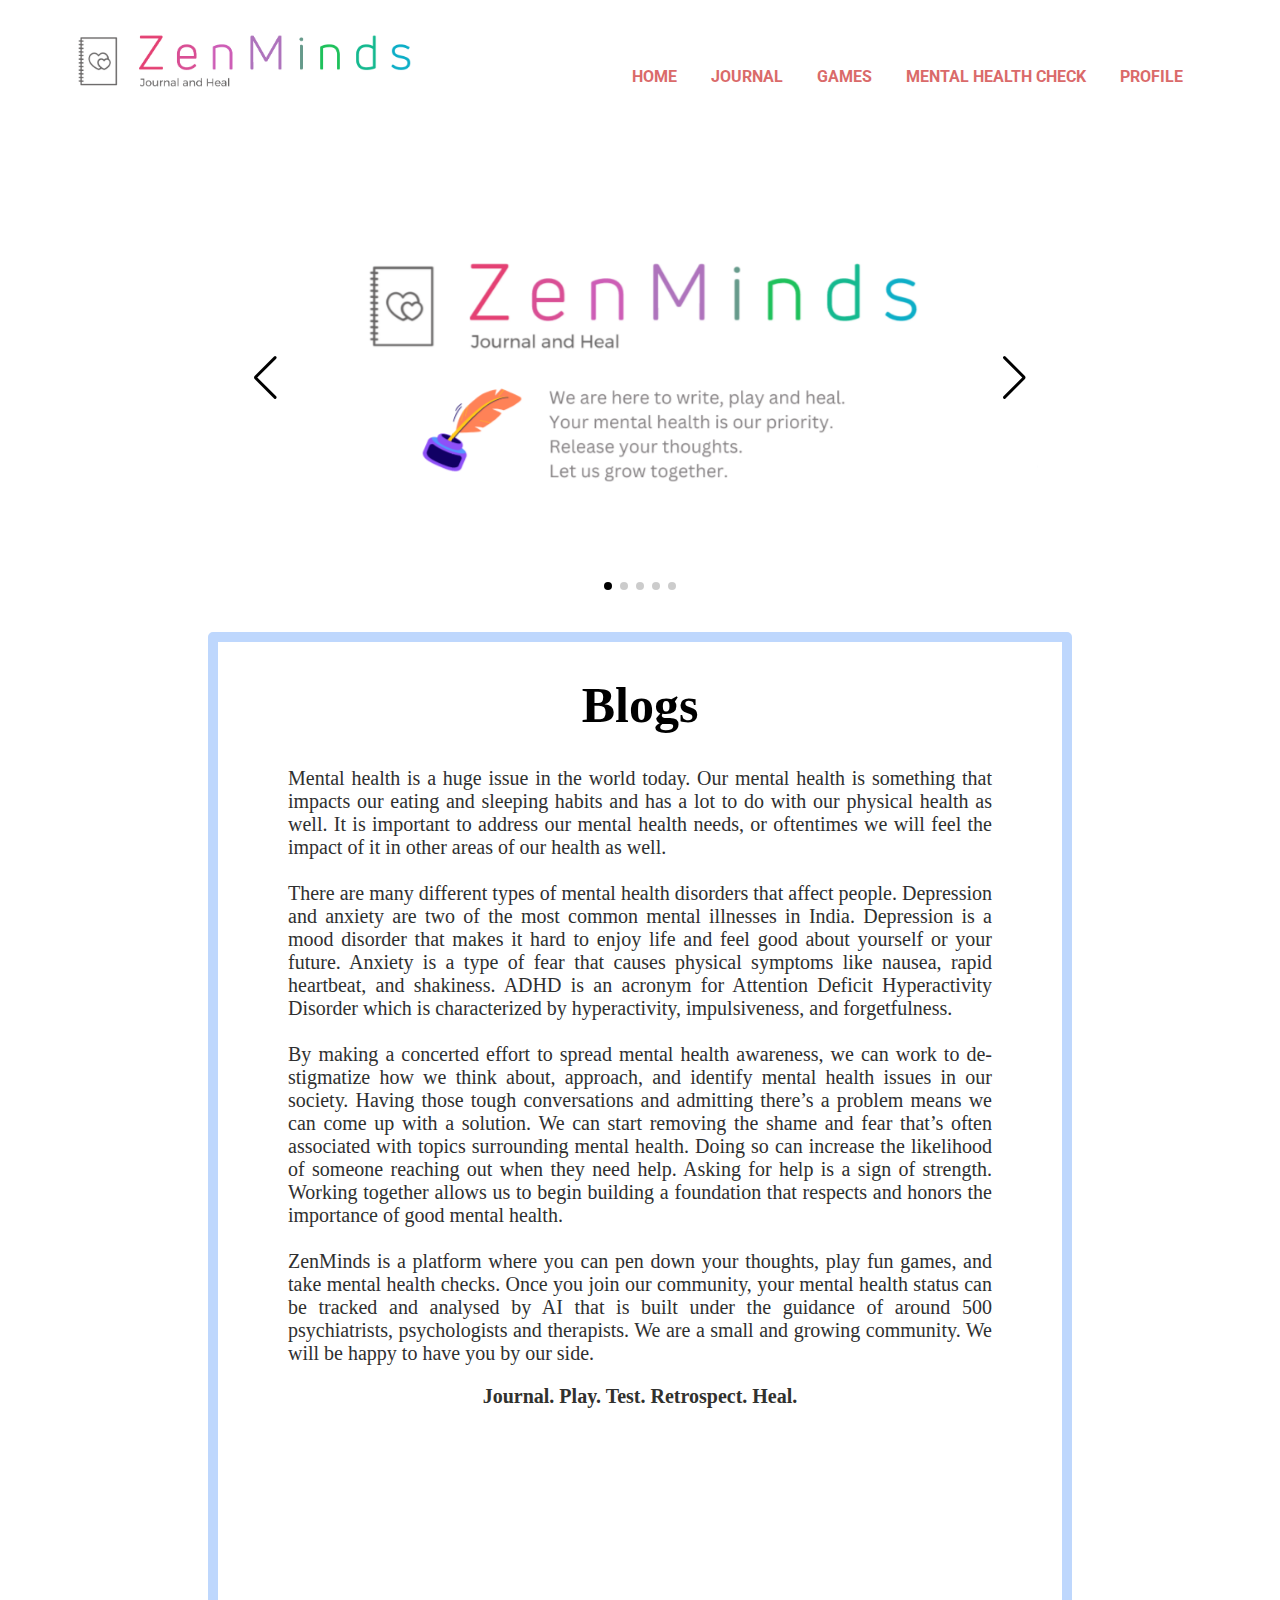
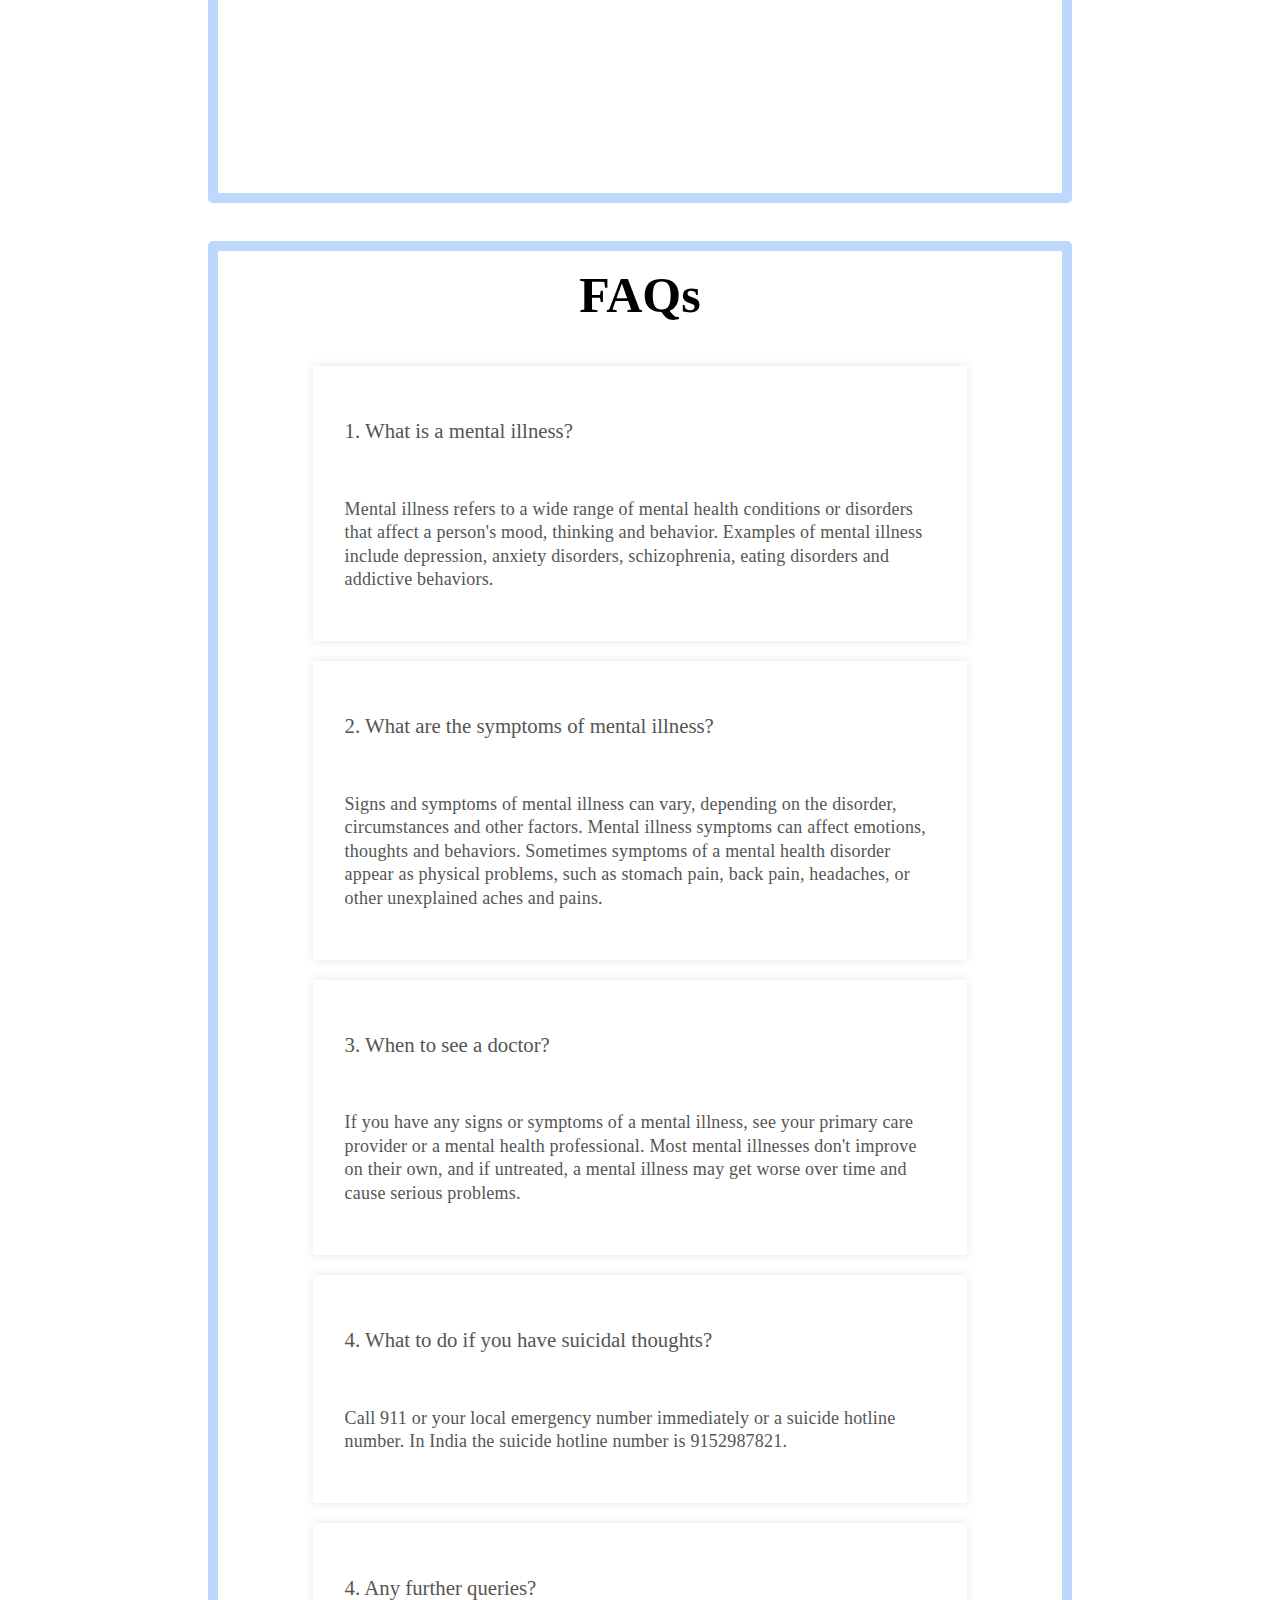
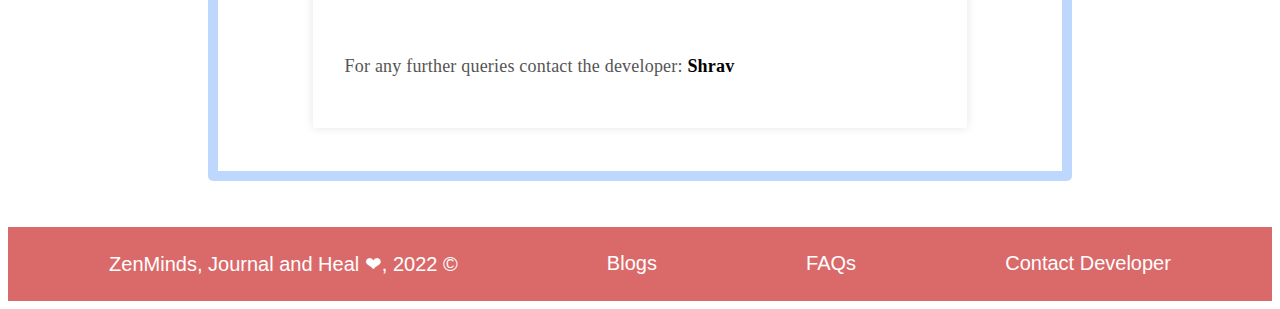
<file: index.html>
<!DOCTYPE html>
<html lang="en">
<head>
    <meta charset="UTF-8">
    <link rel="icon" href="images/title-logo.png" type="image/x-icon">
    <link rel="stylesheet" href="style/home.css">
    <title>ZenMinds</title>    
    <link rel="stylesheet"  href="https://cdn.jsdelivr.net/npm/swiper@8/swiper-bundle.min.css" />
    <link
      rel="stylesheet"
      href="https://use.fontawesome.com/releases/v5.15.4/css/all.css"
      integrity="sha384-DyZ88mC6Up2uqS4h/KRgHuoeGwBcD4Ng9SiP4dIRy0EXTlnuz47vAwmeGwVChigm"
      crossorigin="anonymous"
    />
</head>
<body>
<header>
    <img class="logo" src="images/logo.png" alt="logo.png" width="35%" style="margin-bottom: 5%; margin-top: 1%; margin-left:-15%;">
    <nav>
        <ul class="nav-area">
            <li><a href="index.html">Home</a></li>
            <li><a href="journal.html">Journal</a></li>
            <li><a href="games.html">Games</a></li>
            <li><a href="mhc.html">Mental Health Check</a></li>
            <li><a href="profile.html">Profile</a></li>
        </ul>
    </nav>    
</header>
<div class="container">
    <!-- Slider main container -->
    <div class="swiper">
        <!-- Additional required wrapper -->
        <div class="swiper-wrapper">
        <!-- Slides -->
        <div class="swiper-slide"><a href="index.html"><img src="images/slider1.png"/></a></div>
        <div class="swiper-slide"><a href="journal.html"><img src="images/slider2.png"/></a></div>
        <div class="swiper-slide"><a href="games.html"><img src="images/slider3.png"/></a></div>
        <div class="swiper-slide"><a href="mhc.html"><img src="images/slider4.png"/></a></div>
        <div class="swiper-slide"><a href="profile.html"><img src="images/slider5.png"/></a></div>
        </div>
        <!-- If we need pagination -->
        <div class="swiper-pagination"></div>
    
        <!-- If we need navigation buttons -->
        <div class="swiper-button-prev"></div>
        <div class="swiper-button-next"></div>  
    </div>
</div>
<br/>
<div id="blogs" class="blogscontainer">
    <h1 style="text-align:center; font-size: 50px;">Blogs</h1>
    <div class="blogs-content">
        Mental health is a huge issue in the world today. Our mental health is something that impacts our eating and sleeping habits and has a lot to do with our physical health as well. It is important to address our mental health needs, or oftentimes we will feel the impact of it in other areas of our health as well. 
        <br/><br/>
        There are many different types of mental health disorders that affect people. Depression and anxiety are two of the most common mental illnesses in India.
        Depression is a mood disorder that makes it hard to enjoy life and feel good about yourself or your future. Anxiety is a type of fear that causes physical symptoms like nausea, rapid heartbeat, and shakiness. ADHD is an acronym for Attention Deficit Hyperactivity Disorder which is characterized by hyperactivity, impulsiveness, and forgetfulness.
        <br/><br/>
        By making a concerted effort to spread mental health awareness, we can work to de-stigmatize how we think about, approach, and identify mental health issues in our society. Having those tough conversations and admitting there’s a problem means we can come up with a solution. We can start removing the shame and fear that’s often associated with topics surrounding mental health. Doing so can increase the likelihood of someone reaching out when they need help. 
        Asking for help is a sign of strength. Working together allows us to begin building a foundation that respects and honors the importance of good mental health.
        <br/><br/>
        ZenMinds is a platform where you can pen down your thoughts, play fun games, and take mental health checks.
        Once you join our community, your mental health status can be tracked and analysed by AI that is built under the guidance of around 500 psychiatrists, psychologists and therapists.
        We are a small and growing community. We will be happy to have you by our side.
        <br/>
        <p style="text-align:center; color:#31312e"><strong>Journal. Play. Test. Retrospect. Heal.</strong></p>
        <div style="padding-top:15px; padding-left:20%;">   
            <iframe width="560" height="315" src="https://www.youtube.com/embed/rkZl2gsLUp4" title="YouTube video player" frameborder="0" allow="accelerometer; autoplay; clipboard-write; encrypted-media; gyroscope; picture-in-picture" allowfullscreen></iframe>
        </div>
    </div>    
</div>
<br/>
<div id="faqs" class="faqcontainer">
    <div class="faq-title">
        FAQs
    </div>
    <div class="faq-section">
        <div class="faq-card">
          <div class="faq-question">
            <h3 class="faq-question--text">1. What is a mental illness?</h3>
            <button class="toggle-btn"><i class="fas fa-chevron-down"></i></button>
          </div>
          <p class="faq-answer-hidden">
            Mental illness refers to a wide range of mental health conditions or disorders that affect a person's mood, thinking and behavior.
            Examples of mental illness include depression, anxiety disorders, schizophrenia, eating disorders and addictive behaviors.
          </p>
        </div>
        <div class="faq-card">
            <div class="faq-question">
              <h3 class="faq-question--text">2. What are the symptoms of mental illness?</h3>
              <button class="toggle-btn"><i class="fas fa-chevron-down"></i></button>
            </div>
            <p class="faq-answer-hidden">
                Signs and symptoms of mental illness can vary, depending on the disorder, circumstances and other factors. Mental illness symptoms can affect emotions, thoughts and behaviors.
                Sometimes symptoms of a mental health disorder appear as physical problems, such as stomach pain, back pain, headaches, or other unexplained aches and pains.
            </p>
        </div>
        <div class="faq-card">
            <div class="faq-question">
              <h3 class="faq-question--text">3. When to see a doctor?</h3>
              <button class="toggle-btn"><i class="fas fa-chevron-down"></i></button>
            </div>
            <p class="faq-answer-hidden">
                If you have any signs or symptoms of a mental illness, see your primary care provider or a mental health professional.
                Most mental illnesses don't improve on their own, and if untreated, a mental illness may get worse over time and cause serious problems.
            </p>
        </div>
        <div class="faq-card">
            <div class="faq-question">
              <h3 class="faq-question--text">4. What to do if you have suicidal thoughts?</h3>
              <button class="toggle-btn"><i class="fas fa-chevron-down"></i></button>
            </div>
            <p class="faq-answer-hidden">
                Call 911 or your local emergency number immediately or a suicide hotline number. 
                In India the suicide hotline number is 9152987821.
            </p>
        </div>
        <div class="faq-card">
            <div class="faq-question">
              <h3 class="faq-question--text">4. Any further queries?</h3>
              <button class="toggle-btn"><i class="fas fa-chevron-down"></i></button>
            </div>
            <p class="faq-answer-hidden">
                For any further queries contact the developer: <a href="https://github.com/shrav-6" style="color:rgb(0, 0, 0); font-weight:bold;">Shrav</a>
            </p>
        </div>
    </div>
</div>
<br/>
<br/>
<footer>
    <div><a href="index.html"  style="color:white;">ZenMinds, Journal and Heal &#x2764;, 2022 ©</a></div>
    <div><a href="#blogs" style="color:white;">Blogs</a></div>
    <div><a href="#faqs" style="color:white;">FAQs</a></div>
    <div><a href="mailto:shravanthiofficial@gmail.com" style="color:white;">Contact Developer</a></div>
</footer>
<script src="https://cdn.jsdelivr.net/npm/swiper@8/swiper-bundle.min.js"></script>
<script>
    const swiper = new Swiper('.swiper', {    
        autoplay: {
            delay: 5000,
            disableOnInteraction: false
        },           
        loop: true,
        pagination: {
          el: '.swiper-pagination',
          clickable: true
        },  
        navigation: {
          nextEl: '.swiper-button-next',
          prevEl: '.swiper-button-prev',
        },  
      });
</script>
<script src="./js/faq.js"></script>
</body>
</html>
</file>
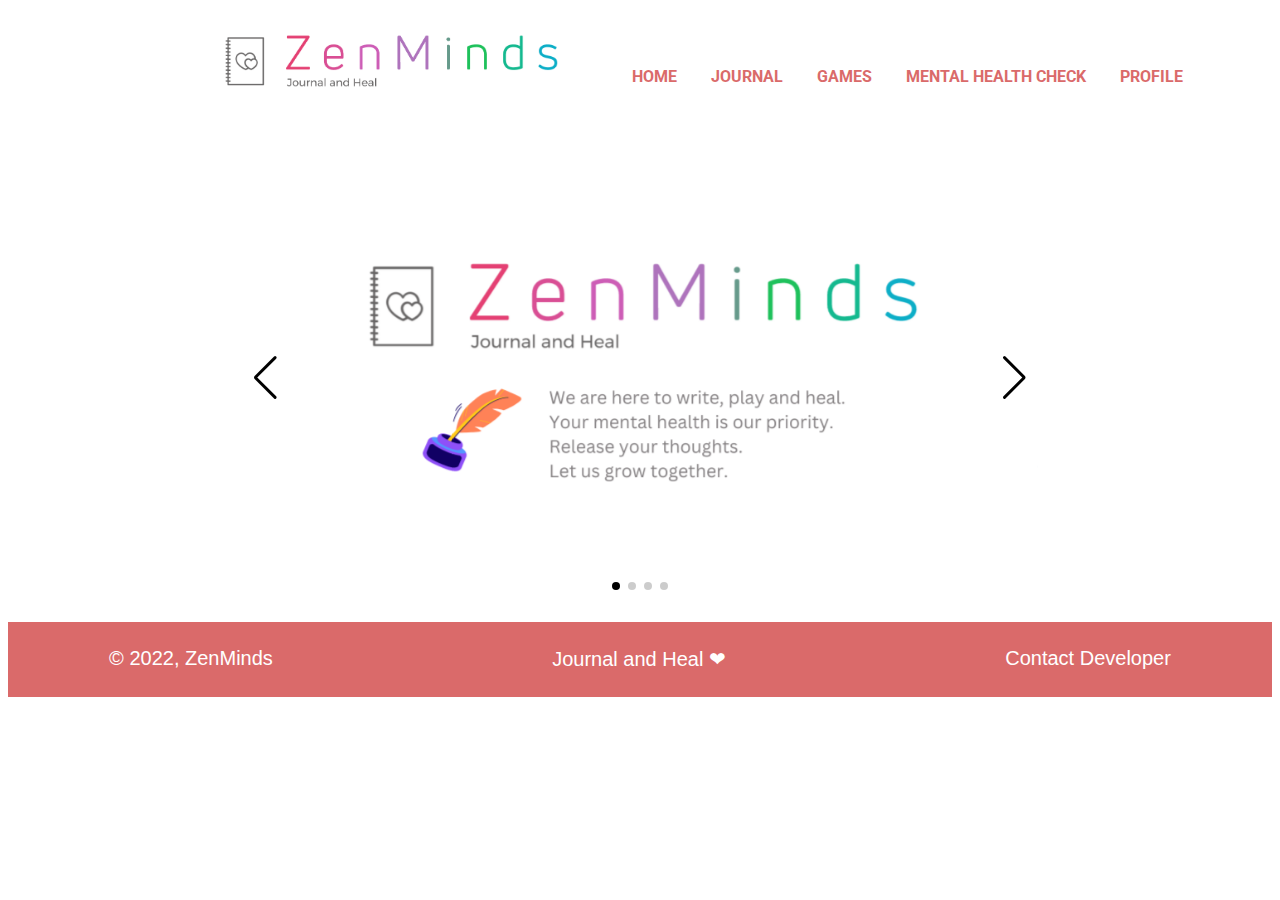
<file: home.html>
<!DOCTYPE html>
<html lang="en">
<head>
    <meta charset="UTF-8">
    <link rel="icon" href="images/title-logo.png" type="image/x-icon">
    <link rel="stylesheet" href="style/home.css">
    <title>ZenMinds</title>

    
    <script src="https://v3.txt.me/livechat/js/wrapper/98dd438f-d8f4-4170-ac59-f26445abbde3" async></script>
    <noscript><a href="https://txt.me/reviews/98dd438f-d8f4-4170-ac59-f26445abbde3" rel="nofollow">Rate New Widget customer support</a>, powered by <a href="" rel="noopener nofollow" target="_blank">txt.me/a></noscript>
    <link rel="stylesheet"  href="https://cdn.jsdelivr.net/npm/swiper@8/swiper-bundle.min.css" />

</head>
<body>
<header>
    <img class="logo" src="images/logo.png" alt="logo.png" width="35%" style="margin-bottom: 5%; margin-top: 1%;">
    <nav>
        <ul class="nav-area">
            <li><a href="home.html">Home</a></li>
            <li><a href="journal.html">Journal</a></li>
            <li><a href="games.html">Games</a></li>
            <li><a href="mhc.html">Mental Health Check</a></li>
            <li><a href="profile.html">Profile</a></li>
        </ul>
    </nav>    
</header>
<div class="container">
    <!-- Slider main container -->
    <div class="swiper">
        <!-- Additional required wrapper -->
        <div class="swiper-wrapper">
        <!-- Slides -->
        <div class="swiper-slide"><a href="home.html"><img src="images/slider1.png"/></a></div>
        <div class="swiper-slide"><a href="journal.html"><img src="images/slider2.png"/></a></div>
        <div class="swiper-slide"><a href="games.html"><img src="images/slider3.png"/></a></div>
        <div class="swiper-slide"><a href="mhc.html"><img src="images/slider4.png"/></a></div>
        </div>
        <!-- If we need pagination -->
        <div class="swiper-pagination"></div>
    
        <!-- If we need navigation buttons -->
        <div class="swiper-button-prev"></div>
        <div class="swiper-button-next"></div>  
    </div>
</div>
<br/>
<footer>
    <div>© 2022, ZenMinds</div>
    <div>Journal and Heal &#x2764;</div>
    <div><a href="mailto:shravanthiofficial@gmail.com" style="text-decoration:none; color:white;">Contact Developer</a></div>
</footer>
<script src="https://cdn.jsdelivr.net/npm/swiper@8/swiper-bundle.min.js"></script>
<script>
    const swiper = new Swiper('.swiper', {    
        autoplay: {
            delay: 5000,
            disableOnInteraction: false
        },           
        loop: true,
        pagination: {
          el: '.swiper-pagination',
          clickable: true
        },  
        navigation: {
          nextEl: '.swiper-button-next',
          prevEl: '.swiper-button-prev',
        },  
      });
</script>
</body>
</html>
</file>
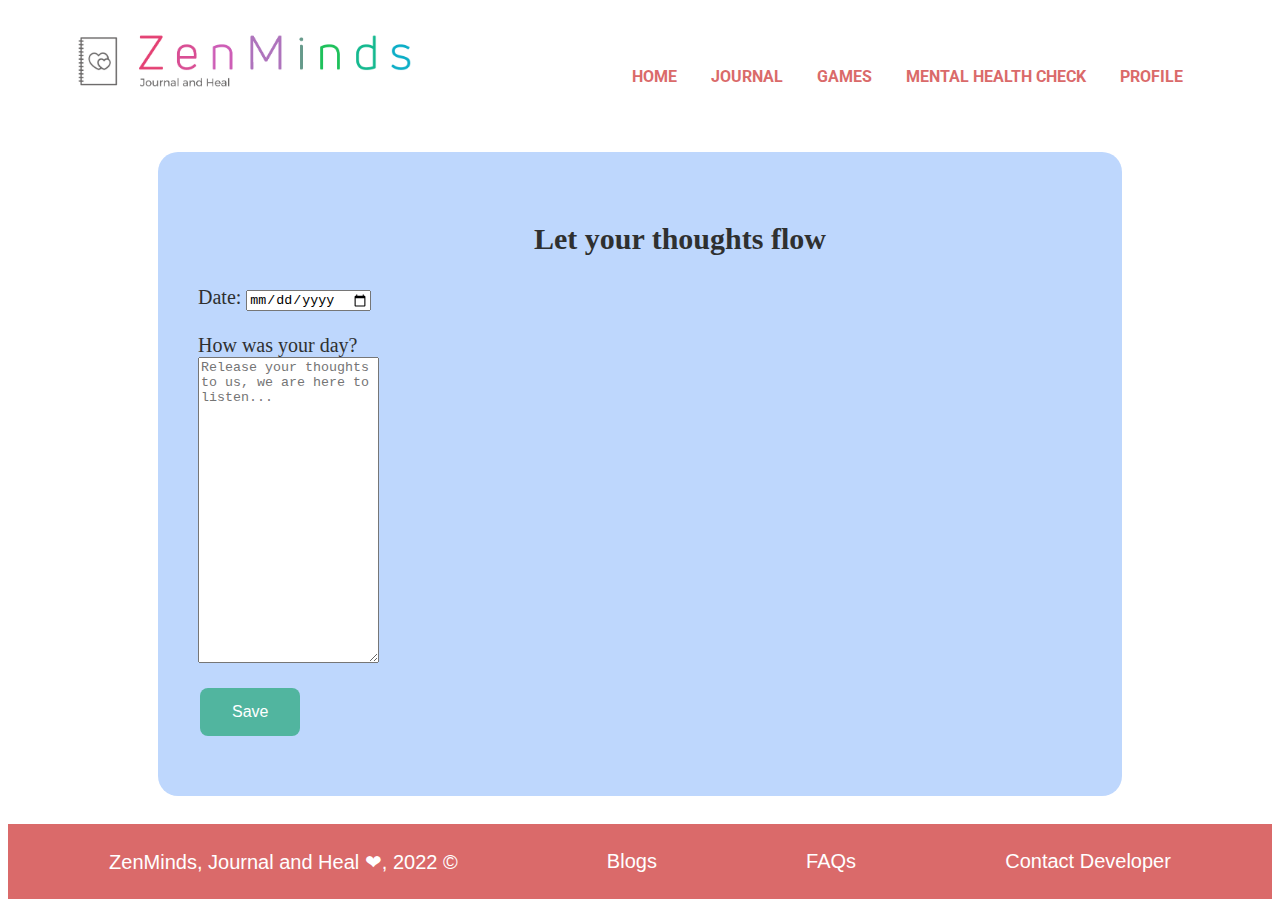
<file: journal.html>
<!DOCTYPE html>
<html lang="en">
<head>
    <meta charset="UTF-8">
    <link rel="icon" href="images/title-logo.png" type="image/x-icon">
    <link rel="stylesheet" href="style/home.css">
    <link href="https://cdn.jsdelivr.net/npm/bootstrap@5.2.3/dist/css/bootstrap.min.css" rel="stylesheet" integrity="sha384-rbsA2VBKQhggwzxH7pPCaAqO46MgnOM80zW1RWuH61DGLwZJEdK2Kadq2F9CUG65" crossorigin="anonymous">
    <title>ZenMinds</title>    
</head>
<body>
<header>
    <img class="logo" src="images/logo.png" alt="logo.png" width="35%" style="margin-bottom: 5%; margin-top: 1%; margin-left:-15%;"> 
    <nav>
        <ul class="nav-area">
            <li><a href="index.html">Home</a></li>
            <li><a href="journal.html">Journal</a></li>
            <li><a href="games.html">Games</a></li>
            <li><a href="mhc.html">Mental Health Check</a></li>
            <li><a href="profile.html">Profile</a></li>
        </ul>
    </nav>    
</header>
<div class="journalcontainer">
    <form class="journalform" action="#" method="POST">
        <p style="padding-left:38%; font-size:30px; font-weight:bold;">Let your thoughts flow</p>            
        Date: <input type="date" id="entry_date" name="entry_date"/>         
        <br/><br/>
        How was your day?
        <br/>
        <div class="input-group">        
        <textarea class="form-control" aria-label="With textarea" placeholder="Release your thoughts to us, we are here to listen..." rows="20" id="journal_input"></textarea>
        </div>
        <button name="submit" type="submit" id="submit" class="button">Save</button>
      </form>
</div>
<br/>
<footer>
    <div><a href="index.html"  style="text-decoration: none; color:white;">ZenMinds, Journal and Heal &#x2764;, 2022 ©</a></div>
    <div><a href="index.html#blogs" style="text-decoration: none; color:white;">Blogs</a></div>
    <div><a href="index.html#faqs" style="text-decoration: none; color:white;">FAQs</a></div>
    <div><a href="mailto:shravanthiofficial@gmail.com" style="text-decoration: none; color:white;">Contact Developer</a></div>
</footer>
<script src="https://cdn.jsdelivr.net/npm/bootstrap@5.2.3/dist/js/bootstrap.bundle.min.js" integrity="sha384-kenU1KFdBIe4zVF0s0G1M5b4hcpxyD9F7jL+jjXkk+Q2h455rYXK/7HAuoJl+0I4" crossorigin="anonymous"></script>
</body>
</html>
</file>
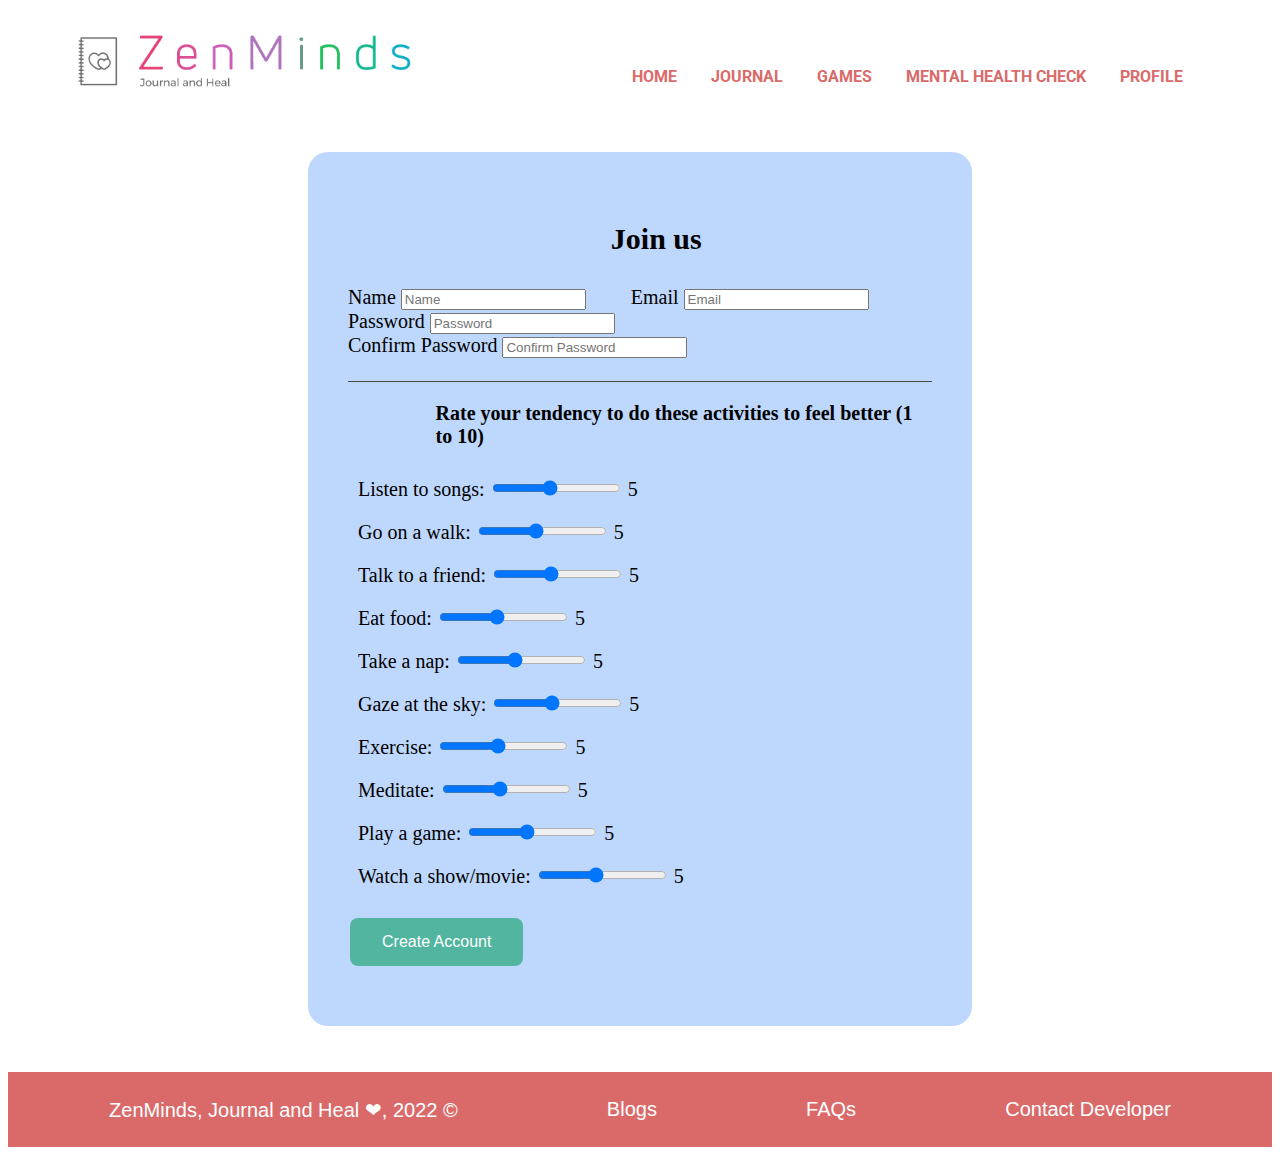
<file: profile.html>
<!DOCTYPE html>
<html lang="en">
<head>
    <meta charset="UTF-8">
    <link rel="icon" href="images/title-logo.png" type="image/x-icon">
    <link rel="stylesheet" href="style/home.css">
    <link href="https://cdn.jsdelivr.net/npm/bootstrap@5.2.3/dist/css/bootstrap.min.css" rel="stylesheet" integrity="sha384-rbsA2VBKQhggwzxH7pPCaAqO46MgnOM80zW1RWuH61DGLwZJEdK2Kadq2F9CUG65" crossorigin="anonymous">


    <title>ZenMinds</title>    
</head>
<body>
<header>
    <img class="logo" src="images/logo.png" alt="logo.png" width="35%" style="margin-bottom: 5%; margin-top: 1%; margin-left:-15%;"> 
    <nav>
        <ul class="nav-area">
            <li><a href="index.html">Home</a></li>
            <li><a href="journal.html">Journal</a></li>
            <li><a href="games.html">Games</a></li>
            <li><a href="mhc.html">Mental Health Check</a></li>
            <li><a href="profile.html">Profile</a></li>
        </ul>
    </nav>    
</header>

<div class="profilecontainer">
    <form name="profileform" class="profileform">
        <p style="padding-left:45%; font-size:30px; font-weight:bold;">Join us</p>
        <div class="form-row">
            <div class="form-group col-md-4" style="display:inline-block;">    
                <label for="inputname">Name</label>            
                <input type="name" class="form-control" id="name" placeholder="Name" required>
            </div>            
            <div class="form-group col-md-5" style="display:inline-block; padding-left:40px;"> 
                <label for="inputemail">Email</label>           
                <input type="email" class="form-control" id="email" placeholder="Email" required>
            </div>
            <div class="form-group col-md-5">    
                <label for="inputpassword">Password</label>          
                <input type="password" class="form-control" id="password" placeholder="Password" required>
            </div>        
            <div class="form-group col-md-8">  
                <label for="confirmpassword">Confirm Password</label>          
                <input type="password" class="form-control" id="confirmpassword" placeholder="Confirm Password" required>
            </div>                 
        </div> 
        <br/>
        <div id="userinterests">
            <div class="line-1"></div>
            <p style="padding-left:15%; font-weight: bold;">Rate your tendency to do these activities to feel better (1 to 10)</p>
            <div style="padding: 10px;">
                Listen to songs:            
                <input id="songs" type="range" value="5" min="1" max="10" step="1" oninput="this.nextElementSibling.value = this.value">
                <output>5</output>
            </div>
            <div style="padding: 10px;">
                Go on a walk:            
                <input id="walk" type="range" value="5" min="1" max="10" step="1" oninput="this.nextElementSibling.value = this.value">
                <output>5</output>
            </div>
            <div style="padding: 10px;"> 
                Talk to a friend:            
                <input id="talk" type="range" value="5" min="1" max="10" step="1" oninput="this.nextElementSibling.value = this.value">
                <output>5</output>
            </div>
            <div style="padding: 10px;"> 
                Eat food:            
                <input id="eat" type="range" value="5" min="1" max="10" step="1" oninput="this.nextElementSibling.value = this.value">
                <output>5</output>
            </div>
            <div style="padding: 10px;"> 
                Take a nap:            
                <input id="nap" type="range" value="5" min="1" max="10" step="1" oninput="this.nextElementSibling.value = this.value">
                <output>5</output>
            </div>
            <div style="padding: 10px;"> 
                Gaze at the sky:            
                <input id="gaze" type="range" value="5" min="1" max="10" step="1" oninput="this.nextElementSibling.value = this.value">
                <output>5</output>
            </div>
            <div style="padding: 10px;"> 
                Exercise:            
                <input id="exercise" type="range" value="5" min="1" max="10" step="1" oninput="this.nextElementSibling.value = this.value">
                <output>5</output>
            </div>
            <div style="padding: 10px;"> 
                Meditate:            
                <input id="meditate" type="range" value="5" min="1" max="10" step="1" oninput="this.nextElementSibling.value = this.value">
                <output>5</output>
            </div>            
            <div style="padding: 10px;"> 
                Play a game:            
                <input id="play" type="range" value="5" min="1" max="10" step="1" oninput="this.nextElementSibling.value = this.value">
                <output>5</output>
            </div>
            <div style="padding: 10px;"> 
                Watch a show/movie:            
                <input id="watch" type="range" value="5" min="1" max="10" step="1" oninput="this.nextElementSibling.value = this.value">
                <output>5</output>
            </div>
        </div>
        <button name="createaccount" id="createaccount" type="submit" class="button" onclick="return validateForm(this)">Create Account</button>      
    </form>
</div>
<br/>
<br/>
<footer>
    <div><a href="index.html"  style="text-decoration: none; color:white;">ZenMinds, Journal and Heal &#x2764;, 2022 ©</a></div>
    <div><a href="index.html#blogs" style="text-decoration: none; color:white;">Blogs</a></div>
    <div><a href="index.html#faqs" style="text-decoration: none; color:white;">FAQs</a></div>
    <div><a href="mailto:shravanthiofficial@gmail.com" style="text-decoration: none; color:white;">Contact Developer</a></div>
</footer>
<script src="https://cdn.jsdelivr.net/npm/bootstrap@5.2.3/dist/js/bootstrap.bundle.min.js" integrity="sha384-kenU1KFdBIe4zVF0s0G1M5b4hcpxyD9F7jL+jjXkk+Q2h455rYXK/7HAuoJl+0I4" crossorigin="anonymous"></script>
<script src="./js/signup.js"></script>
</body>
</html>
</file>
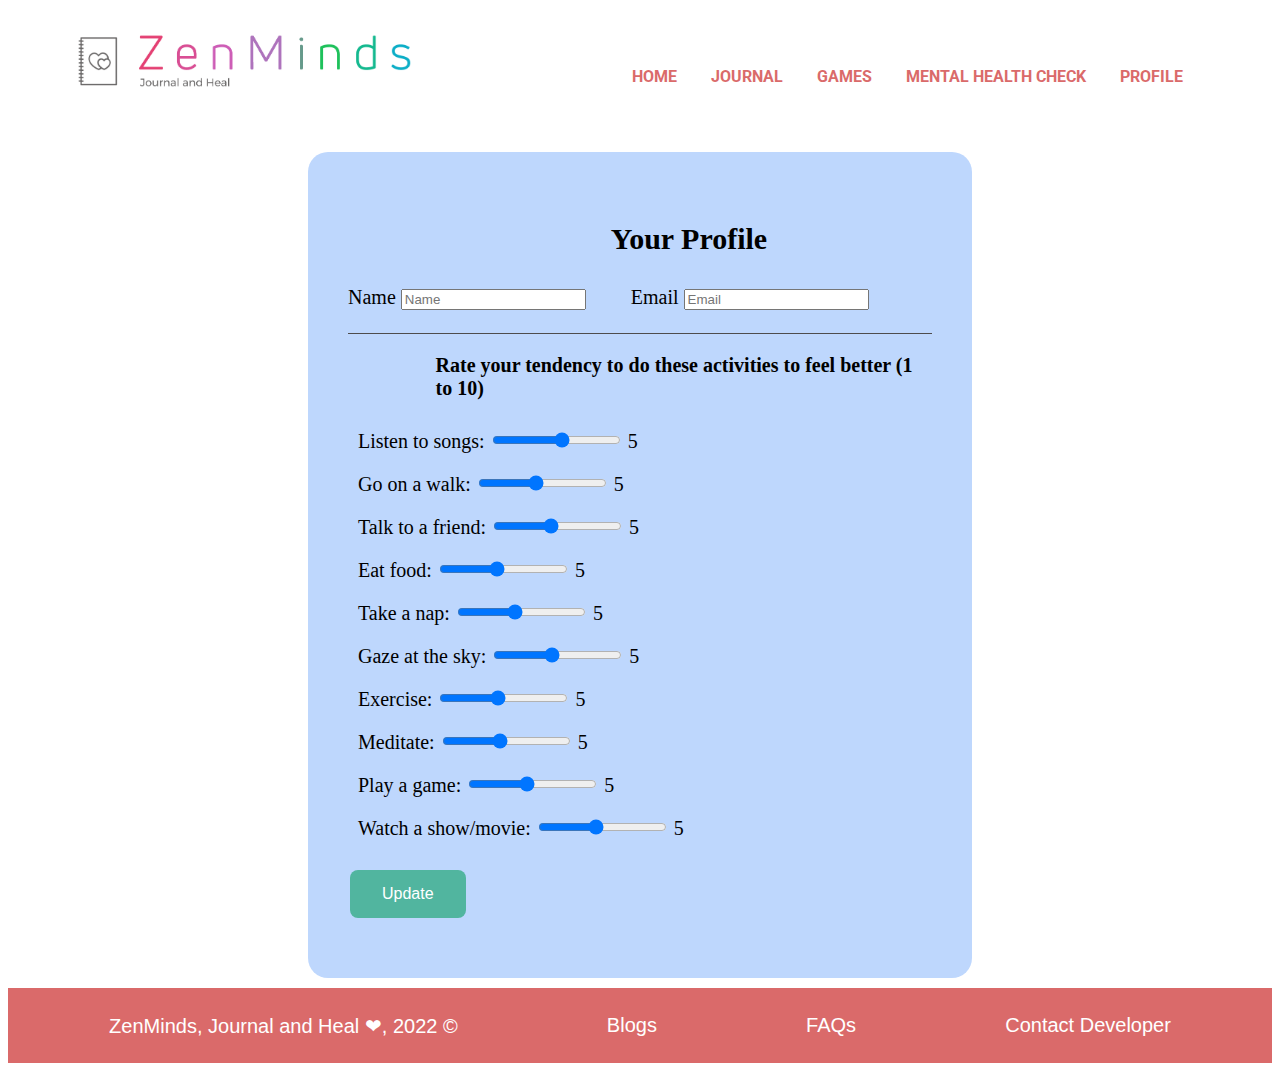
<file: profilepage.html>
<!DOCTYPE html>
<html lang="en">
<head>
    <meta charset="UTF-8">
    <link rel="icon" href="images/title-logo.png" type="image/x-icon">
    <link rel="stylesheet" href="style/home.css">
    <link href="https://cdn.jsdelivr.net/npm/bootstrap@5.2.3/dist/css/bootstrap.min.css" rel="stylesheet" integrity="sha384-rbsA2VBKQhggwzxH7pPCaAqO46MgnOM80zW1RWuH61DGLwZJEdK2Kadq2F9CUG65" crossorigin="anonymous">


    <title>ZenMinds</title>    
</head>
<body>
<header>
    <img class="logo" src="images/logo.png" alt="logo.png" width="35%" style="margin-bottom: 5%; margin-top: 1%; margin-left:-15%;"> 
    <nav>
        <ul class="nav-area">
            <li><a href="index.html">Home</a></li>
            <li><a href="journal.html">Journal</a></li>
            <li><a href="games.html">Games</a></li>
            <li><a href="mhc.html">Mental Health Check</a></li>
            <li><a href="profile.html">Profile</a></li>
        </ul>
    </nav>    
</header>
<div class="profilecontainer">
    <form name="profileform" class="profileform">
        <p style="padding-left:45%; font-size:30px; font-weight:bold;">Your Profile</p>
        <div class="form-row">
            <div class="form-group col-md-4" style="display:inline-block;">    
                <label for="inputname">Name</label>            
                <input type="name" class="form-control" id="name" placeholder="Name" value="" required>
            </div>            
            <div class="form-group col-md-5" style="display:inline-block; padding-left:40px;"> 
                <label for="inputemail">Email</label>           
                <input type="email" class="form-control" id="email" placeholder="Email" value="" required>
            </div>                            
        </div> 
        <br/>
        <div id="userinterests">
            <div class="line-1"></div>
            <p style="padding-left:15%; font-weight: bold;">Rate your tendency to do these activities to feel better (1 to 10)</p>
            <div style="padding: 10px;">
                Listen to songs:            
                <input id="songs" type="range"  min="1" max="10" step="1" oninput="this.nextElementSibling.value = this.value">
                <output id="songsout">5</output>
            </div>
            <div style="padding: 10px;">
                Go on a walk:            
                <input id="walk" type="range" value="5" min="1" max="10" step="1" oninput="this.nextElementSibling.value = this.value">
                <output id="walkout">5</output>
            </div>
            <div style="padding: 10px;"> 
                Talk to a friend:            
                <input id="talk" type="range" value="5" min="1" max="10" step="1" oninput="this.nextElementSibling.value = this.value">
                <output id="talkout">5</output>
            </div>
            <div style="padding: 10px;"> 
                Eat food:            
                <input id="eat" type="range" value="5" min="1" max="10" step="1" oninput="this.nextElementSibling.value = this.value">
                <output id="eatout">5</output>
            </div>
            <div style="padding: 10px;"> 
                Take a nap:            
                <input id="nap" type="range" value="5" min="1" max="10" step="1" oninput="this.nextElementSibling.value = this.value">
                <output id="napout">5</output>
            </div>
            <div style="padding: 10px;"> 
                Gaze at the sky:            
                <input id="gaze" type="range" value="5" min="1" max="10" step="1" oninput="this.nextElementSibling.value = this.value">
                <output id="gazeout">5</output>
            </div>
            <div style="padding: 10px;"> 
                Exercise:            
                <input id="exercise" type="range" value="5" min="1" max="10" step="1" oninput="this.nextElementSibling.value = this.value">
                <output id="exerciseout">5</output>
            </div>
            <div style="padding: 10px;"> 
                Meditate:            
                <input id="meditate" type="range" value="5" min="1" max="10" step="1" oninput="this.nextElementSibling.value = this.value">
                <output id="meditateout">5</output>
            </div>            
            <div style="padding: 10px;"> 
                Play a game:            
                <input id="play" type="range" value="5" min="1" max="10" step="1" oninput="this.nextElementSibling.value = this.value">
                <output id="playout">5</output>
            </div>
            <div style="padding: 10px;"> 
                Watch a show/movie:            
                <input id="watch" type="range" value="5" min="1" max="10" step="1" oninput="this.nextElementSibling.value = this.value">
                <output id="watchout">5</output>
            </div>
        </div>
        <button name="updateaccount" id="updateaccount" type="submit" class="button" onclick="return updateForm(this)">Update</button>      
    </form>
</div>
<footer>
    <div><a href="index.html"  style="text-decoration: none; color:white;">ZenMinds, Journal and Heal &#x2764;, 2022 ©</a></div>
    <div><a href="index.html#blogs" style="text-decoration: none; color:white;">Blogs</a></div>
    <div><a href="index.html#faqs" style="text-decoration: none; color:white;">FAQs</a></div>
    <div><a href="mailto:shravanthiofficial@gmail.com" style="text-decoration: none; color:white;">Contact Developer</a></div>
</footer>
<script src="https://cdn.jsdelivr.net/npm/bootstrap@5.2.3/dist/js/bootstrap.bundle.min.js" integrity="sha384-kenU1KFdBIe4zVF0s0G1M5b4hcpxyD9F7jL+jjXkk+Q2h455rYXK/7HAuoJl+0I4" crossorigin="anonymous"></script>
<script src="./js/profile.js"></script>
</html>
</file>
<file: style/home.css>
@import url("https://fonts.googleapis.com/css2?family=Roboto:wght@100;300;400;500&display=swap");
header{
    margin: 10px; 
    margin-right: -10%;   
    display: flex;
    justify-content: space-between;
    align-items: center;
    padding: 0px 200px;
    text-decoration: none;
    background-color: none;
}
.nav-area{
    list-style: none;
}
.nav-area li{
    display: inline-block;
    padding: 15px;
    text-transform: uppercase;
    text-decoration: none;
}
.nav-area li a{    
    color: #da6a6a;
    font-family: 'Roboto', sans-serif;
    font-weight: bold;  
    text-decoration: none;
}
.nav-area li a:hover{    
    color: #000000;
    font-family: 'Roboto', sans-serif;
    font-weight: bolder;   
    text-decoration: none;
    text-shadow: 20px;  
}
footer{
    background-color: #da6a6a;
    padding: 2% 8%;
    color: white;
    display: flex;
    justify-content: space-between;
    font-family: sans-serif;
    font-size: 20px;
    font-weight: 500;
}
.container{
    padding-left: 15%;
    width: 70%;
    height: 70%;
}
.swiper {
width: 90%;
height: fit-content;
}
.swiper-slide img {
width: 100%;    
}
.swiper .swiper-button-prev, .swiper .swiper-button-next {
    color: #000000;    
}
.swiper .swiper-pagination-bullet-active {
    background: #000000;
}


.journalcontainer {
    margin: 10px 150px 10px 150px; 
    font-family: Georgia;
    font-size: 20px;
    color: #2f3030;
    background-color: #bed7fd;
    padding: 40px;
    border-radius: 20px;
}
a{
    text-decoration: none;
}
.button {
    background-color: #51B59F; 
    border: none;
    color: white;
    padding: 15px 32px;
    text-align: center;
    text-decoration: none;
    display: inline-block;
    font-size: 16px;
    margin: 20px 2px;
    cursor: pointer;
    border-radius: 8px;
}
.button:hover{
    background-color: #196e5c; 
    border: none;
    color: white;
    padding: 15px 32px;
    text-align: center;
    text-decoration: none;
    display: inline-block;
    font-size: 16px;
    margin: 20px 2px;
    cursor: pointer;
    border-radius: 8px;
}
.profilecontainer {
    font-family: Georgia;
    font-size: 20px;
    background-color: #bed7fd;
    padding: 40px;
    border-radius: 20px;
    margin: 10px 300px 10px 300px; 
}
.faqcontainer {
    margin: 10px 200px 10px 200px; 
    border: 10px solid #bed7fd;
    border-radius: 5px;
}
.faq-title {
    font-family: Georgia;
    font-size: 50px;
    margin-top: 15px;    
    text-align: center; 
    font-weight: bold;
}
.blogscontainer {
    margin: 10px 200px 10px 200px; 
    border: 10px solid #bed7fd;
    border-radius: 5px;
}
.blogs-content {
    padding: 0px 70px 30px 70px;
    font-family: Georgia;
    font-size: 20px;
    color: #2f3030;
    text-align: justify;
}
.line-1 {
    height: 1px;
    background: rgb(78, 76, 76);
  }
  .faq-section {
    max-width: 80rem;
    width: 100%;
    padding-top:5%;
    padding-bottom:5%;
    
    display: flex;
    flex-direction: column;
    align-items: center;
    gap: 20px;
  }
  .faq-card {
    box-shadow: 0px 0px 10px rgba(0, 0, 0, 0.1);
    padding: 2rem;
    width: 70%;
    transition: all 0.3s ease-in-out;
  }
  
  .faq-card:hover {
    box-shadow: 21px 19px 47px -22px rgba(0, 0, 0, 0.75);
    -webkit-box-shadow: 21px 19px 47px -22px rgba(0, 0, 0, 0.75);
    -moz-box-shadow: 21px 19px 47px -22px rgba(0, 0, 0, 0.75);
  }
  
  .faq-question {
    display: flex;
    justify-content: space-between;
  }
  .faq-question--text {
    font-size: 1.3rem;
    font-weight: 500;
    color: #555;
  }
  
  .faq-question i {
    font-size: 1.3rem;
    color: #555;
    outline: none;
  }
  .toggle-btn {
    border: none;
    background-color: #fff;
    cursor: pointer;
  }
  .faq-answer-hidden {
    font-size: 18px;
    padding-top: 1rem;
    line-height: 1.3;
    letter-spacing: 0.2px;
    color: #555;
  }
  
  .hidden {
    display: none;
  }
  
  .rotated {
    transform: rotate(180deg);
  }
  
  .active {
    color: #00750c;
  }
  .goback-btn {
    background-color: #49654c;
    border-radius: 40px;
    border: none;
    color: #fff;
    padding: 0.6rem 1rem;
    text-align: center;
    font-size: 1.2rem;
    font-weight: 300;
    cursor: pointer;
  }
  
  .back-btn {
    display: block;
    text-align: center;
    padding: 0.6rem 1rem;
    margin: 10px auto;
    text-decoration: none;
    font-size: 18px;
    width: 7rem;
    background: #c0ceb2;
    border: none;
    box-shadow: 0px 5px 4px rgba(0, 0, 0, 0.25);
    border-radius: 19px;
  }
  .back-btn a {
    text-decoration: none;
    color: #000000;
  }
.mhc-title {
  font-family: Georgia;
  font-size: 40px;
  font-weight: bold;
  color: #FF5757;
  text-align: center;

}

.mhc-test {
  margin: 10px 150px 10px 150px; 
  border-radius: 10px;
  border: 10px solid #bed7fd;
  padding: 20px 20px 20px 20px;
  font-family: Georgia;
  font-size: 20px;  
  color: #FF5757;
  text-align: center;
  font-weight: bold;
}
.mhc-questions {
  padding: 25px;
  text-align: left;
  color: rgb(69, 69, 69);
  display:inline-block;
  
}
.mhc-answers {
  color: rgb(105, 169, 80);
  padding: 8px;
  font-size: 18px;
}
input[type="radio"] {  
  color: currentColor;
  width: 1em;
  height: 1em;
  border: 5px;
  
}
input[type="radio"]::before {
  content: "";  
}

input[type="radio"]:checked {
  color: #7acc6a;
}
</file>
